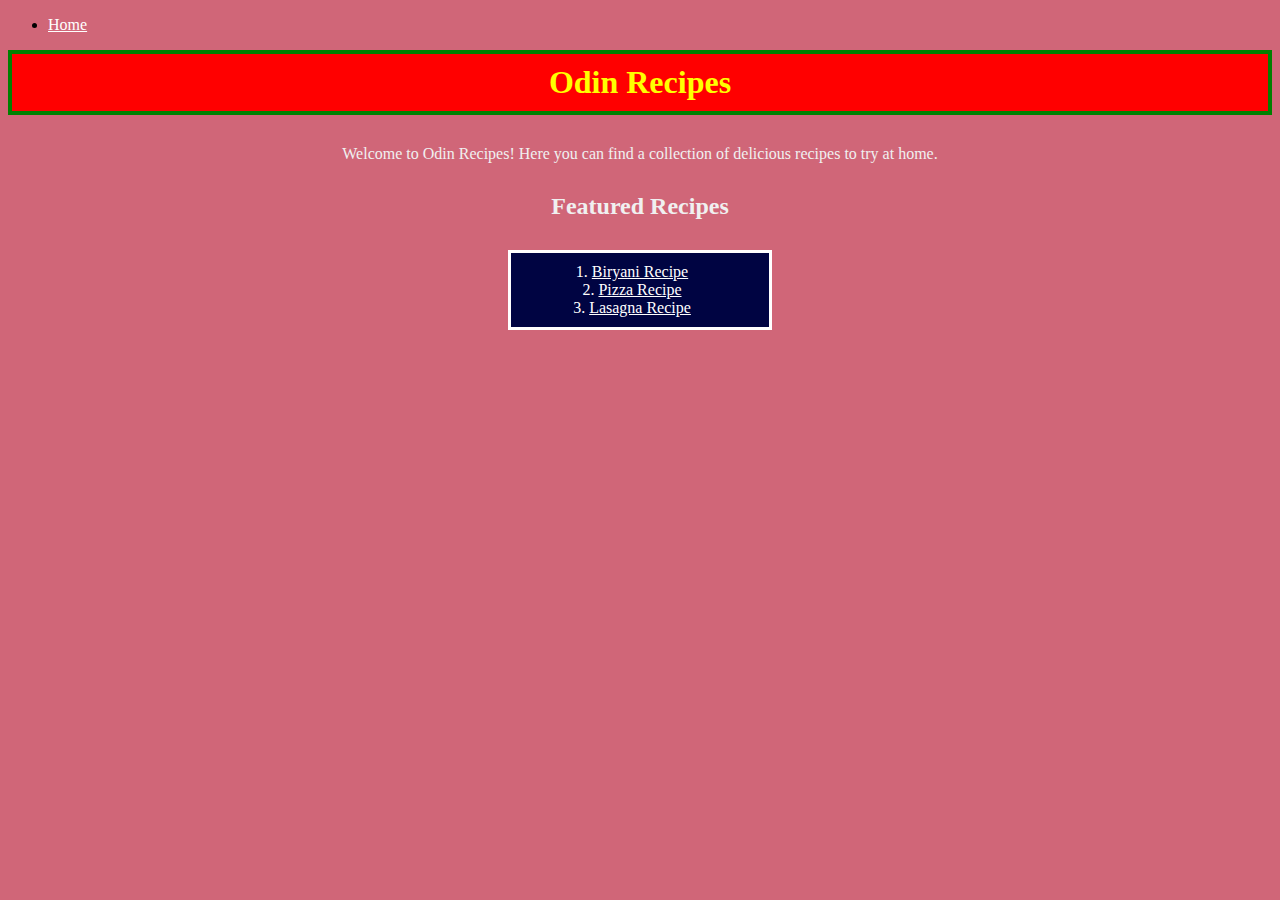
<file: index.html>
<!DOCTYPE html>
<html lang="en">
<head>
    <meta charset="UTF-8">
    <meta name="viewport" content="width=device-width, initial-scale=1.0">
    <title>Odin Recipes</title>
    <link rel="stylesheet" href="styles.css">
</head>
<header>
    <nav>
        <ul>
            <li><a href="index.html">Home</a></li>
        </ul>
    </nav>
</header>
<body>
    <h1>Odin Recipes</h1>
    <p class="para">Welcome to Odin Recipes! Here you can find a collection of delicious recipes to try at home.</p>
    <h2 class="frc">Featured Recipes</h2>
    <ol class="list-items">
        <li><a href="recipes/biryani.html" target="_blank">Biryani Recipe</a></li>
        <li><a href="recipes/pizza.html" target="_blank">Pizza Recipe</a></li>
        <li><a href="recipes/lasagna.html" target="_blank">Lasagna Recipe</a></li>
    </ol>
</body>
</html>
</file>
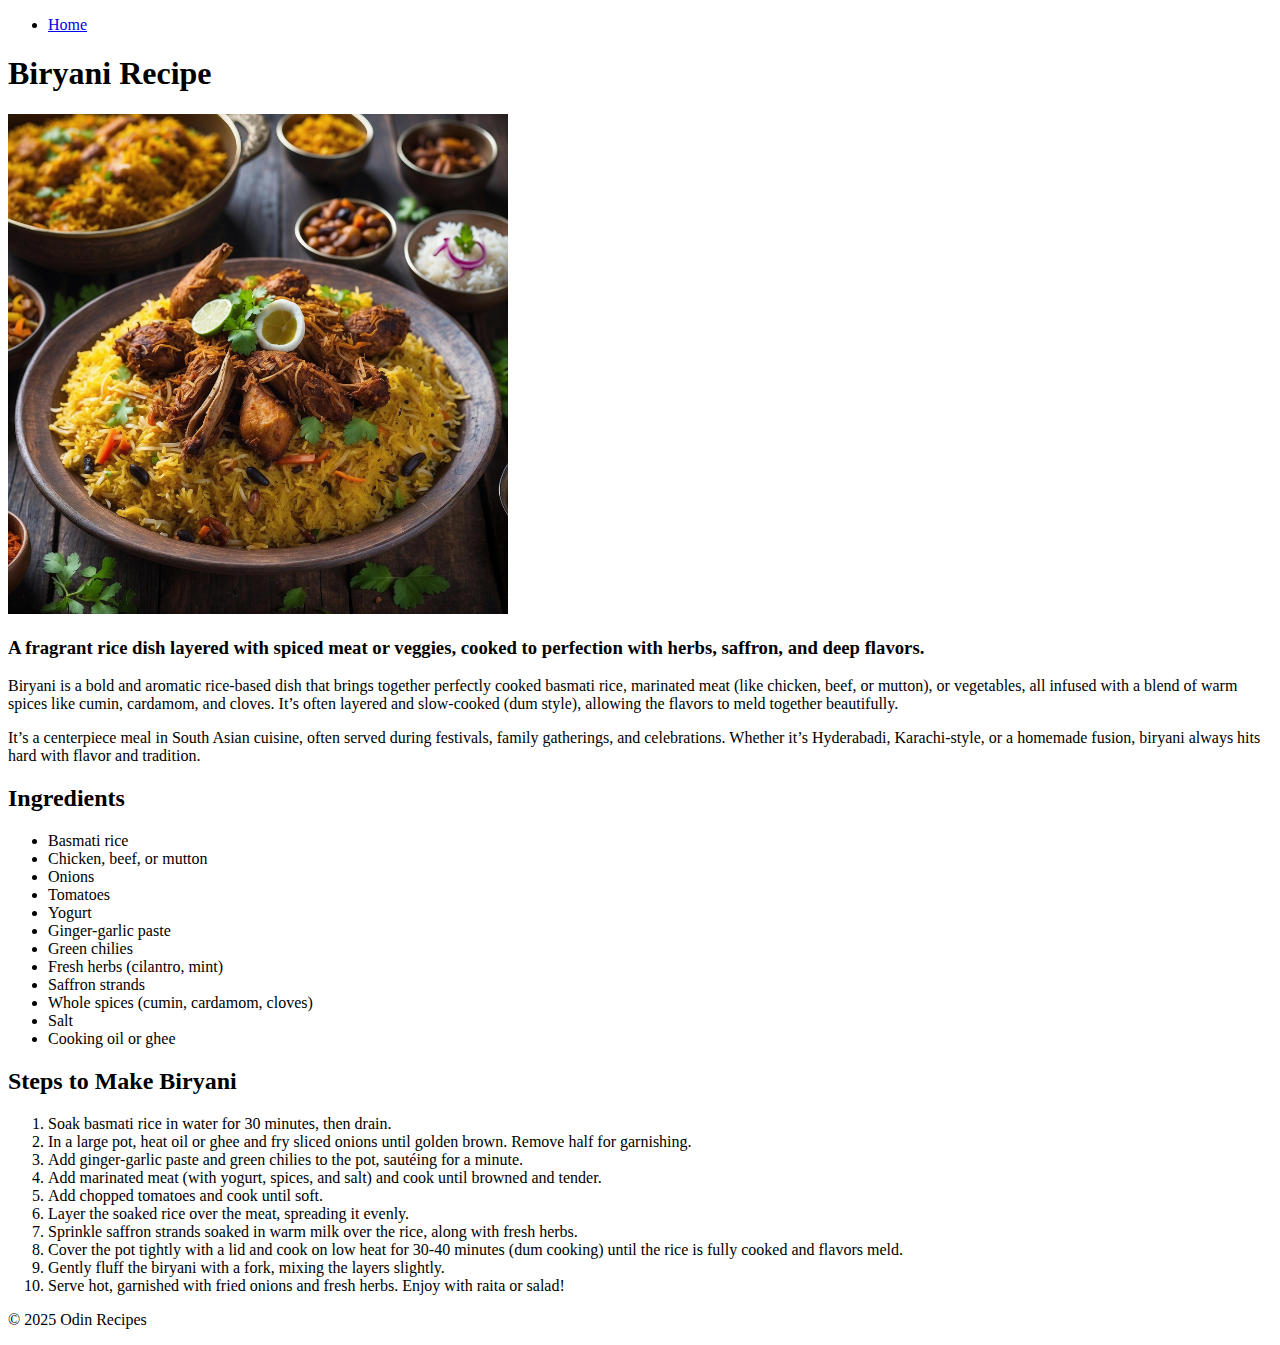
<file: recipes/biryani.html>
<!DOCTYPE html>
<html lang="en">
<head>
    <meta charset="UTF-8">
    <meta name="viewport" content="width=device-width, initial-scale=1.0">
    <title>Biryani Recipe</title>
</head>
<header>
    <nav>
        <ul>
            <li><a href="../index.html">Home</a></li>
        </ul>
    </nav>
</header>
<body>
    <h1>Biryani Recipe</h1>
    <img src="../img/biryani.jpg" width="500" alt="Biryani Image">
    <h3>A fragrant rice dish layered with spiced meat or veggies, cooked to perfection with herbs, saffron, and deep flavors.</h3>
    <p>Biryani is a bold and aromatic rice-based dish that brings together perfectly cooked basmati rice, marinated meat (like chicken, beef, or mutton), or vegetables, all infused with a blend of warm spices like cumin, cardamom, and cloves. It’s often layered and slow-cooked (dum style), allowing the flavors to meld together beautifully.</p>
    <p>It’s a centerpiece meal in South Asian cuisine, often served during festivals, family gatherings, and celebrations. Whether it’s Hyderabadi, Karachi-style, or a homemade fusion, biryani always hits hard with flavor and tradition.</p>
    <h2>Ingredients</h2>
    <ul>
        <li>Basmati rice</li>
        <li>Chicken, beef, or mutton</li>
        <li>Onions</li>
        <li>Tomatoes</li>
        <li>Yogurt</li>
        <li>Ginger-garlic paste</li>
        <li>Green chilies</li>
        <li>Fresh herbs (cilantro, mint)</li>
        <li>Saffron strands</li>
        <li>Whole spices (cumin, cardamom, cloves)</li>
        <li>Salt</li>
        <li>Cooking oil or ghee</li>
    </ul>
    <h2>Steps to Make Biryani</h2>
    <ol>
        <li>Soak basmati rice in water for 30 minutes, then drain.</li>
        <li>In a large pot, heat oil or ghee and fry sliced onions until golden brown. Remove half for garnishing.</li>
        <li>Add ginger-garlic paste and green chilies to the pot, sautéing for a minute.</li>
        <li>Add marinated meat (with yogurt, spices, and salt) and cook until browned and tender.</li>
        <li>Add chopped tomatoes and cook until soft.</li>
        <li>Layer the soaked rice over the meat, spreading it evenly.</li>
        <li>Sprinkle saffron strands soaked in warm milk over the rice, along with fresh herbs.</li>
        <li>Cover the pot tightly with a lid and cook on low heat for 30-40 minutes (dum cooking) until the rice is fully cooked and flavors meld.</li>
        <li>Gently fluff the biryani with a fork, mixing the layers slightly.</li>
        <li>Serve hot, garnished with fried onions and fresh herbs. Enjoy with raita or salad!</li>
    </ol>
    <footer>
        <p>© 2025 Odin Recipes</p>
    </footer>
</body>
</html>
</file>
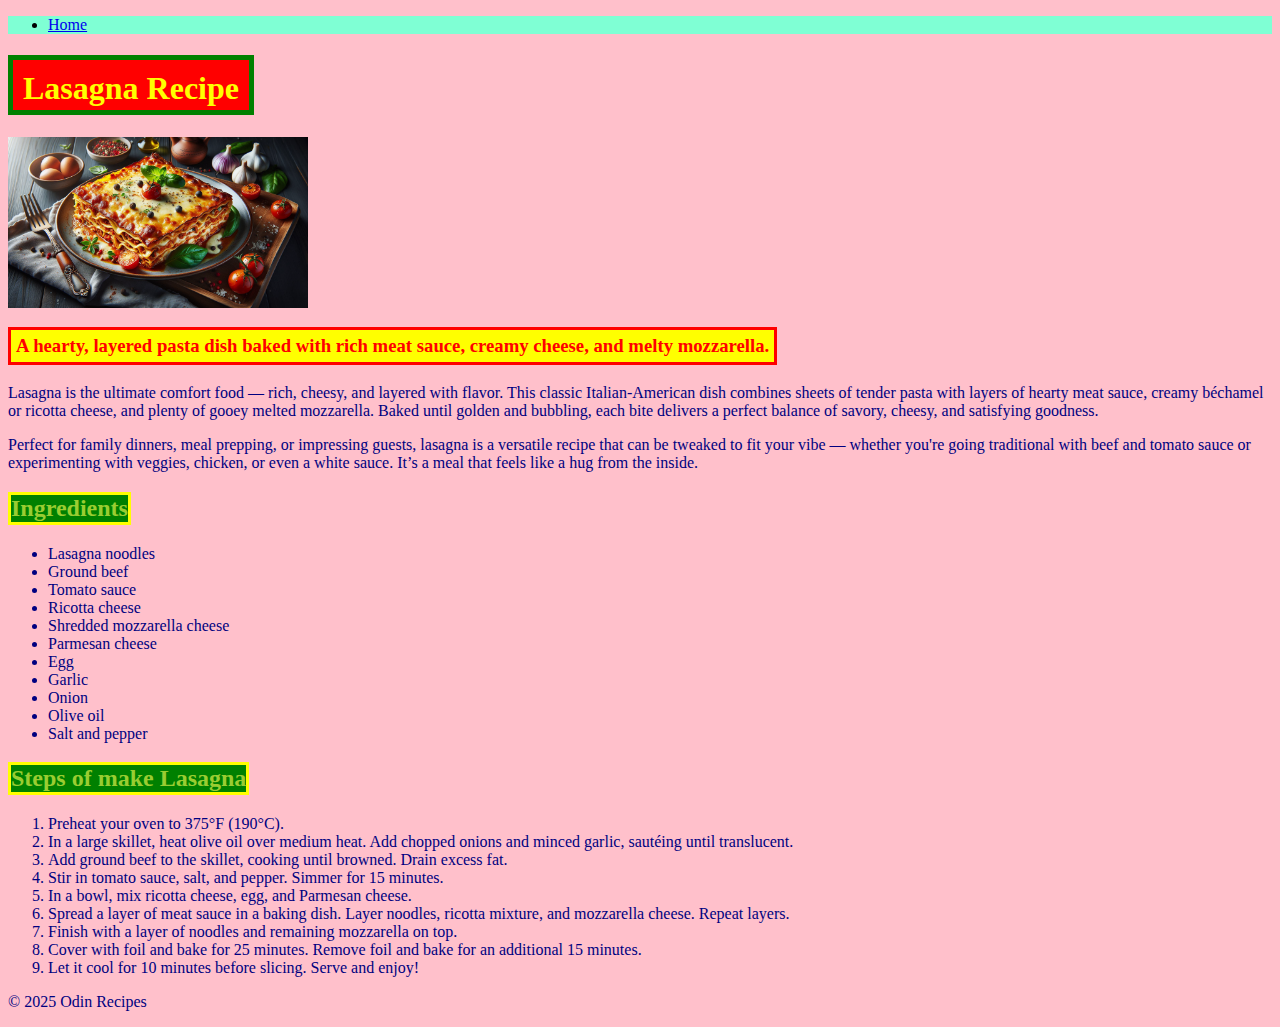
<file: recipes/lasagna.html>
<!DOCTYPE html>
<html lang="en">
<head>
    <meta charset="UTF-8">
    <meta name="viewport" content="width=device-width, initial-scale=1.0">
    <title>Lasagna Recipe</title>
    <link rel="stylesheet" href="lasagna.css">
</head>
<header>
    <nav>
        <ul>
            <li><a href="../index.html">Home</a></li>
        </ul>
    </nav>
</header>
<body>
    <h1 class="main">Lasagna Recipe</h1>
    <img src="../img/lasagna-image.png" class="img" alt="Lasagna Image">
    <h3 class="short">A hearty, layered pasta dish baked with rich meat sauce, creamy cheese, and melty mozzarella.</h3>
    <p>Lasagna is the ultimate comfort food — rich, cheesy, and layered with flavor. This classic Italian-American dish combines sheets of tender pasta with layers of hearty meat sauce, creamy béchamel or ricotta cheese, and plenty of gooey melted mozzarella. Baked until golden and bubbling, each bite delivers a perfect balance of savory, cheesy, and satisfying goodness.</p>
    <p>Perfect for family dinners, meal prepping, or impressing guests, lasagna is a versatile recipe that can be tweaked to fit your vibe — whether you're going traditional with beef and tomato sauce or experimenting with veggies, chicken, or even a white sauce. It’s a meal that feels like a hug from the inside.</p>
    <h2 class="apply">Ingredients</h2>
    <ul>
        <li>Lasagna noodles</li>
        <li>Ground beef</li>
        <li>Tomato sauce</li>
        <li>Ricotta cheese</li>
        <li>Shredded mozzarella cheese</li>
        <li>Parmesan cheese</li>
        <li>Egg</li>
        <li>Garlic</li>
        <li>Onion</li>
        <li>Olive oil</li>
        <li>Salt and pepper</li>
    </ul>
    <h2 class="apply">Steps of make Lasagna</h2>
    <ol>
        <li>Preheat your oven to 375°F (190°C).</li>
        <li>In a large skillet, heat olive oil over medium heat. Add chopped onions and minced garlic, sautéing until translucent.</li>
        <li>Add ground beef to the skillet, cooking until browned. Drain excess fat.</li>
        <li>Stir in tomato sauce, salt, and pepper. Simmer for 15 minutes.</li>
        <li>In a bowl, mix ricotta cheese, egg, and Parmesan cheese.</li>
        <li>Spread a layer of meat sauce in a baking dish. Layer noodles, ricotta mixture, and mozzarella cheese. Repeat layers.</li>
        <li>Finish with a layer of noodles and remaining mozzarella on top.</li>
        <li>Cover with foil and bake for 25 minutes. Remove foil and bake for an additional 15 minutes.</li>
        <li>Let it cool for 10 minutes before slicing. Serve and enjoy!</li>
    </ol>
    <footer>
        <p>© 2025 Odin Recipes</p>
    </footer>
</body>
</html>
</file>
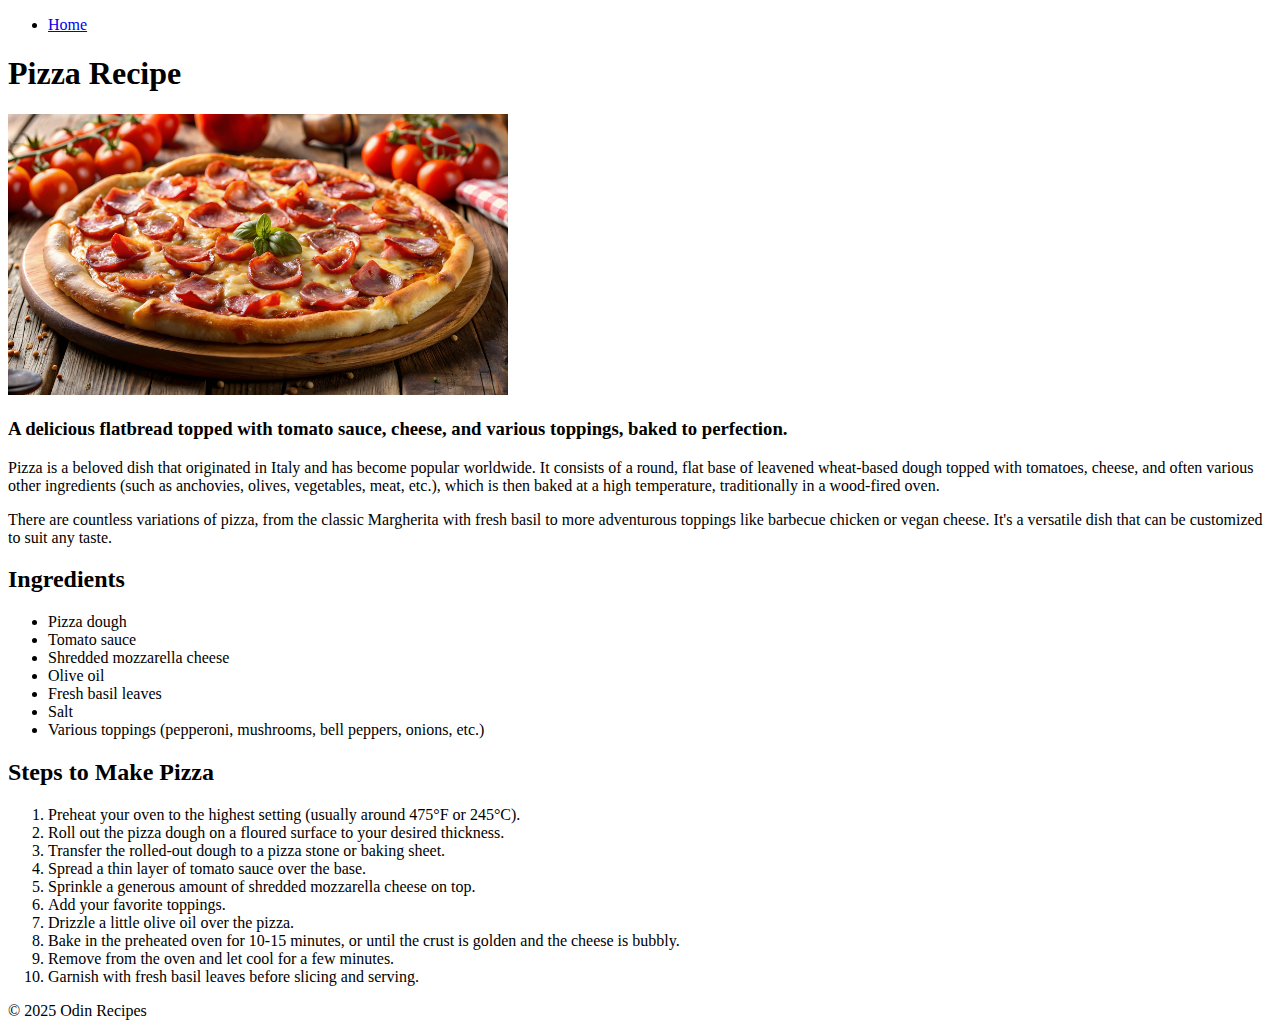
<file: recipes/pizza.html>
<!DOCTYPE html>
<html lang="en">
<head>
    <meta charset="UTF-8">
    <meta name="viewport" content="width=device-width, initial-scale=1.0">
    <title>Pizza Recipe</title>
</head>
<header>
    <nav>
        <ul>
            <li><a href="../index.html">Home</a></li>
        </ul>
    </nav>
</header>
<body>
    <h1>Pizza Recipe</h1>
    <img src="../img/pizza.jpg" width="500" alt="Pizza Image">
    <h3>A delicious flatbread topped with tomato sauce, cheese, and various toppings, baked to perfection.</h3>
    <p>Pizza is a beloved dish that originated in Italy and has become popular worldwide. It consists of a round, flat base of leavened wheat-based dough topped with tomatoes, cheese, and often various other ingredients (such as anchovies, olives, vegetables, meat, etc.), which is then baked at a high temperature, traditionally in a wood-fired oven.</p>
    <p>There are countless variations of pizza, from the classic Margherita with fresh basil to more adventurous toppings like barbecue chicken or vegan cheese. It's a versatile dish that can be customized to suit any taste.</p>
    <h2>Ingredients</h2>
    <ul>
        <li>Pizza dough</li>
        <li>Tomato sauce</li>
        <li>Shredded mozzarella cheese</li>
        <li>Olive oil</li>
        <li>Fresh basil leaves</li>
        <li>Salt</li>
        <li>Various toppings (pepperoni, mushrooms, bell peppers, onions, etc.)</li>
    </ul>
    <h2>Steps to Make Pizza</h2>
    <ol>
        <li>Preheat your oven to the highest setting (usually around 475°F or 245°C).</li>
        <li>Roll out the pizza dough on a floured surface to your desired thickness.</li>
        <li>Transfer the rolled-out dough to a pizza stone or baking sheet.</li>
        <li>Spread a thin layer of tomato sauce over the base.</li>
        <li>Sprinkle a generous amount of shredded mozzarella cheese on top.</li>
        <li>Add your favorite toppings.</li>
        <li>Drizzle a little olive oil over the pizza.</li>
        <li>Bake in the preheated oven for 10-15 minutes, or until the crust is golden and the cheese is bubbly.</li>
        <li>Remove from the oven and let cool for a few minutes.</li>
        <li>Garnish with fresh basil leaves before slicing and serving.</li>
    </ol>
    <footer>
        <p>© 2025 Odin Recipes</p>
    </footer>
</body>
</html>
</file>
<file: styles.css>
body {
    background-color: rgb(208, 102, 120);
    color: rgb(240, 240, 240);
}
* , ::before , ::after {
    box-sizing: border-box;
}
h1 {
    background-color: red;
    color: yellow;
    padding: 10px;
    border: 4px solid green;
    margin: auto;
    display: flex;
    justify-content: center;
    align-items: center;
    margin-bottom: 30px;
}
nav {
    color: black;
}
.list-items {
    background-color: rgb(0, 4, 66);
    color: rgb(255, 255, 255);
    display: inline-block;
    display: flex;
    justify-content: center;
    align-items: center;
    flex-direction: column;
    padding: 10px;
    border: 3px solid;
    margin-left: 500px;
    margin-right: 500px;
    
}
a:hover {
    background-color: rgb(0, 82, 1);
    color: yellow;
}
a {
    color: white;
}
.para {
    display: flex;
    justify-content: center;
    align-items: center;
    margin-bottom: 30px;
}
.frc {
    display: flex;
    justify-content: center;
    align-items: center;
    margin-bottom: 30px;
}
</file>
<file: recipes/lasagna.css>
* , ::before , ::after {
    box-sizing: border-box;
}
body {
    background-color: pink;
    color: navy;
}
nav {
    background-color: aquamarine;
    color: black;
}
.short {
    background-color: yellow;
    color: red;
    padding: 5px;
    border: 3px solid red;
    width: fit-content;
}
.apply {
    background-color: green;
    color: yellowgreen;
    border: 3px solid yellow;
    width: fit-content;
}
.img {
    display: block;
    width: 300px;
    max-width: 600px;
    height: auto;
}
.main {
    background-color: red;
    color: yellow;
    width: fit-content;
    height: 60px;
    padding: 10px;
    border: 5px solid green;
}
</file>
